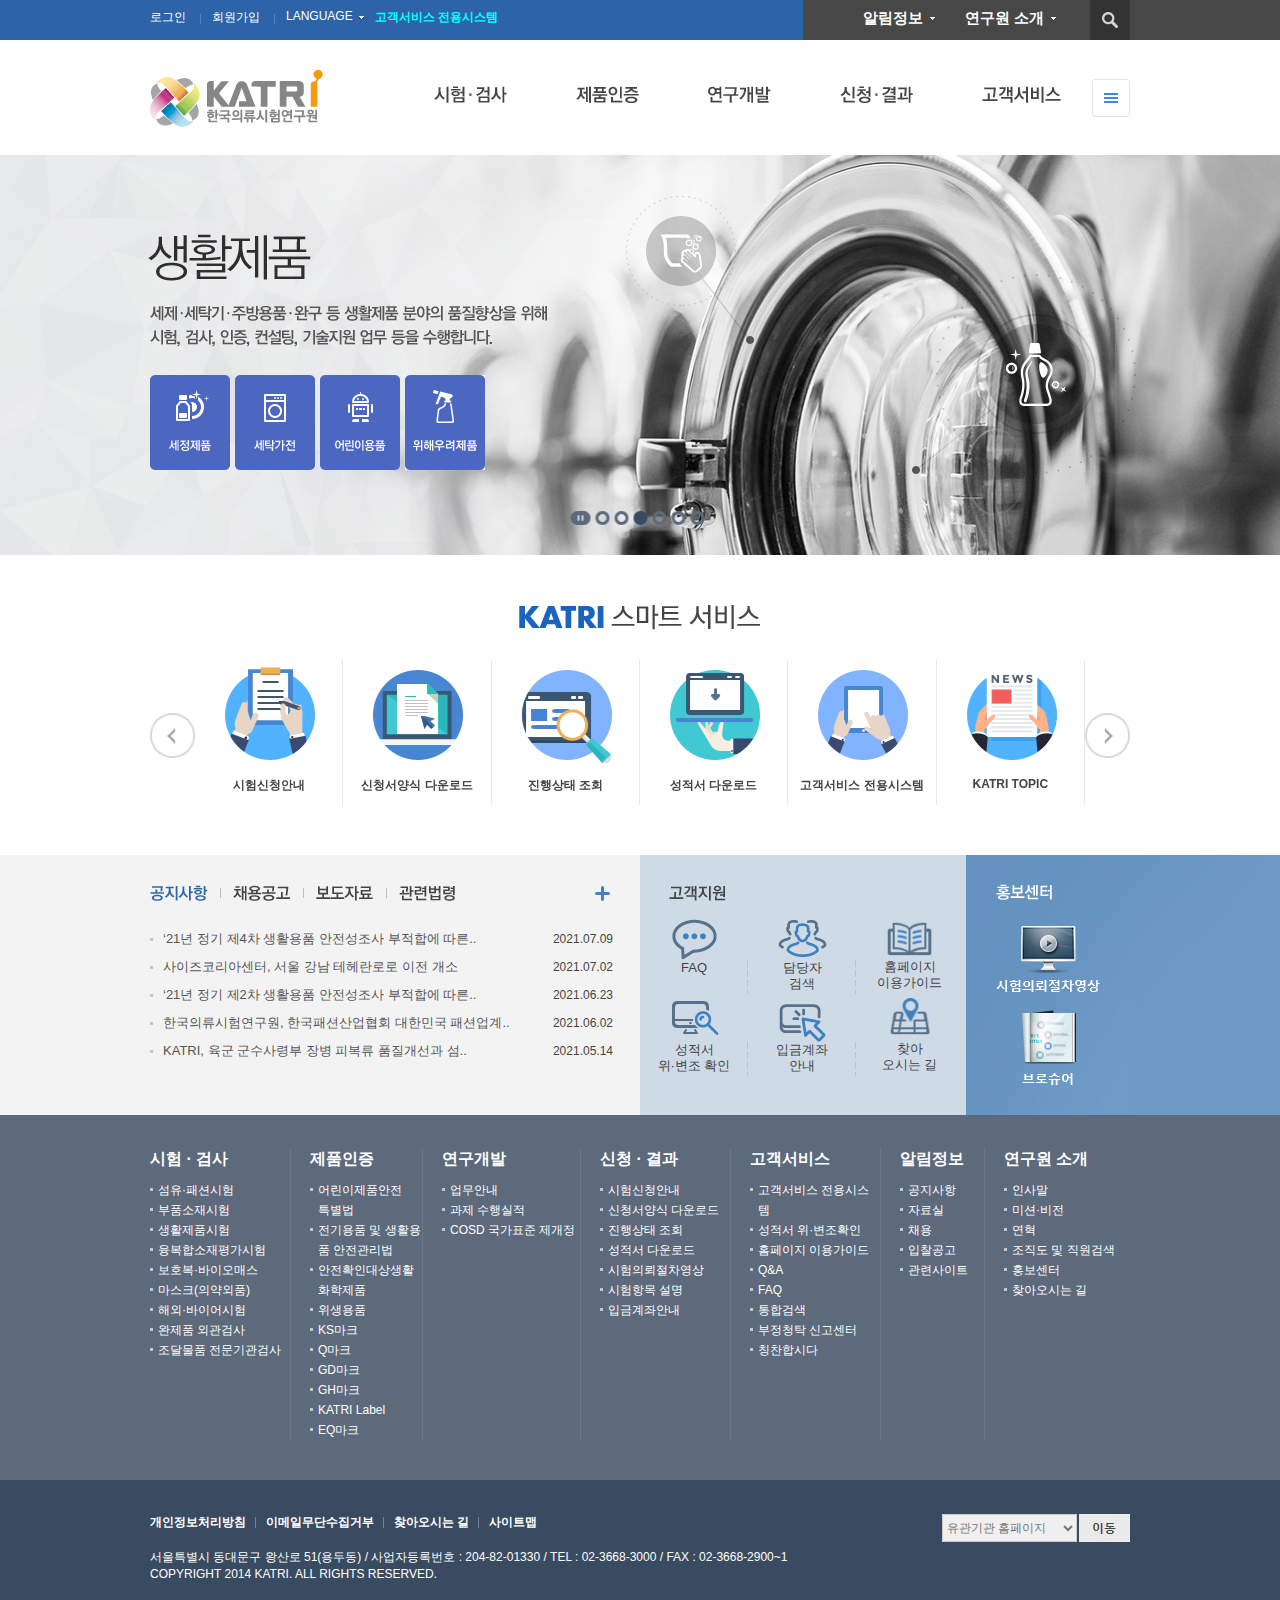
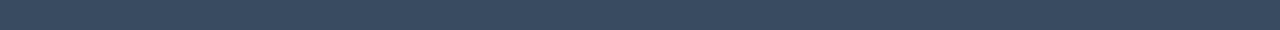
<file: index.html>
<!DOCTYPE html>
<html lang="ko">
<head>
    <meta charset="UTF-8">
    <meta http-equiv="X-UA-Compatible" content="IE=edge">
    <title>김재옥 - 한국의류시험연구원 KATRI</title>
    <link rel="stylesheet" href="css/katriMenu.css">

    <script src="js/jquery-1.11.3.js"></script>
    <script src="js/jquery.bxslider.min.js"></script>
    <script src="js/swiper.js"></script>
    <script src="js/sw.js"></script>
    <script src="js/katriMenu.js"></script>
    <script src="js/prefixfree.min.js"></script>
</head>
<body>
    <div id="skipNavi"><a href="#">본문바로가기</a></div>
    <hr/>
    <div id="wrap">
        <!-- header -->
        <header>
            <!-- topMenu -->
            <dl class="topMenu">
                <dt class="blind">탑메뉴</dt>
                <dd class="login"><a href="#">로그인</a></dd>
                <dd class="login"><a href="sub_join.html">회원가입</a></dd>
                <dd class="lang"><a href="#">LANGUAGE</a></dd>
                <dd class="custom"><a href="#">고객서비스 전용시스템</a></dd>
            </dl>
            <!-- serach-->
            <dl class="search">
                <dt class="blind">검색</dt>
                <dd class="news"><a href="#">알림정보</a></dd>
                <dd class="people"><a href="#">연구원 소개</a></dd>
            </dl>
            <form action="#" method='post'>
                <fieldset>
                    <legend class="blind">통합검색</legend>
                    <input type="image" class="button" src="images/btn_search_off.gif" alt="검색버튼">
                </fieldset>
            </form>
            <!-- logo -->
            <h1 class="logo"><a href="index.html"><img src="images/logo.gif" alt="KATRI 한국의류시험연구원로고"></a></h1>
            <!-- menu 5ea-->
            <h2 class="blind">주메뉴</h2>
            <ul id="gnb" class="gnb">
                <li class="nav"><a href="sub_join.html"><img src="images/gnb1.gif" alt="시험,검사"></a>
                <ul class="menu1">
                    <li><dl>
                        <dt>섬유 &middot; 패션시험</dt>
                            <dd><a href="#">시험안내</a></dd>
                            <dd><a href="#">섬유품질시험</a></dd>
                            <dd><a href="#">품목별시험</a></dd>

                        <dt>부품소재시험</dt>
                            <dd><a href="#">자동차 내&middot;외장재</a></dd>
                            <dd><a href="#">가구(원부자재)</a></dd>
                            <dd><a href="#">전기전자제품</a></dd>
                            <dd><a href="#">토목섬유</a></dd>
                            <dd><a href="#">건축내외장재</a></dd>
                            <dd><a href="#">기타산업자재</a></dd>
                        </dl>
                    </li>
                    <li>
                        <dl>
                            <dt>생활제품시험</dt>
                                <dd><a href="#">세정제품</a></dd>
                                <dd><a href="#">세탁가전</a></dd>
                                <dd><a href="#">어린이용품</a></dd>
                                <dd><a href="#">생활용품류</a></dd>
                        </dl>
                    </li>
                    <li>
                        <dl>
                            <dt>융복합소재평가시험</dt>
                                <dd><a href="#">평가시험안내</a></dd>
                                <dd><a href="#">평가시험분야</a></dd>  

                            <dt>보호복&middot;바이오매스<dt>
                                <dd><a href="#">보호복</a></dd>
                                <dd><a href="#">바이오매스</a></dd>
                                <dd><a href="#">석면조사&middot;부석</a></dd>
                        </dl>
                    </li>
                    <li>
                        <dl>
                            <dt>해외&middot;바이어시험</dt>
                                <dd><a href="#">해외협력바이어시험</a></dd>
                                <dd><a href="#">일반바이어시험</a></dd>
                                <dd><a href="#">CPSIA시험</a></dd>
                                <dd><a href="#">일본 QTEC</a></dd>
                                <dd><a href="#">중국 GB시험</a></dd>
                                <dd><a href="#">중국 현지시험</a></dd>
                        </dl>
                    </li>
                    <li>
                        <dl class="last">
                            <dt>완재품 외관검사</dt>
                                <dd><a href="#">국내검사&middot;해외검사</a></dd>

                            <dt>조달물품 전문기관검사</dt>
                                <dd><a href="#">개요</a></dd>
                                <dd><a href="#">업무절차</a></dd>
                                <dd><a href="#">수수료</a></dd>
                            
                        </dl>
                    </li>
                </ul>
            </li>
            <li class="nav">
                <a href="sub_notice.html"><img src="images/gnb2.gif" alt="제품인증"></a>
            <ul class="menu2">
                <li>
                    <h3>어린이제품 안전 특별법 대상</h3>
                    <dl class="first">
                        <dt>공급자적합성확인</dt>
                            <dd><a href="#">대상품목</a></dd>
                            <dd><a href="#">신청절차</a></dd>

                        <dt>안전확인 (KR)</dt>
                            <dd><a href="#">대상품목</a></dd>
                            <dd><a href="#">신청절차</a></dd>
                            <dd><a href="#">변경신고</a></dd>
                            <dd><a href="#">면제신고</a></dd>
                            <dd><a href="#">사전통관확인</a></dd>
                            <dd><a href="#">병행수입신고</a></dd>
                            <dd><a href="#">수수료</a></dd>
                    </dl>
                    <dl class="scnd">
                        <dt>안전인증(KC)</dt>
                            <dd><a href="#">대상품목</a></dd>
                            <dd><a href="#">신청절차</a></dd>
                            <dd><a href="#">안정성 증명신청</a></dd>
                            <dd><a href="#">변경신고</a></dd>
                            <dd><a href="#">면제신고</a></dd>
                            <dd><a href="#">사전통관확인</a></dd>
                            <dd><a href="#">동일모델확인</a></dd>
                            <dd><a href="#">병행수입신고</a></dd>
                            <dd><a href="#">안전인증 취소 및 정지</a></dd>
                            <dd><a href="#">수수료</a></dd>
                    </dl>
                </li>
                <li>
                    <h3>품질경영 및 공산품안전관리법 대상</h3>
                    <dl class="first">
                        <dt>안전품질표시 (KC)</dt>
                            <dd><a href="#">대상품목</a></dd>
                            <dd><a href="#">신청절차</a></dd>
                        <dt>자율안전확인 (KC)</dt>
                            <dd><a href="#">대상품목</a></dd>
                            <dd><a href="#">신청절차</a></dd>
                            <dd><a href="#">변경신고</a></dd>
                            <dd><a href="#">면제신고</a></dd>
                            <dd><a href="#">사전통관확인</a></dd>
                            <dd><a href="#">동일모델확인</a></dd>
                            <dd><a href="#">병행수입신고</a></dd>
                    </dl>
                    <dl class="scnd">
                        <dt>안전인증 (KC)</dt>
                        <dd><a href="#">대상품목</a></dd>
                        <dd><a href="#">신청절차</a></dd>
                        <dd><a href="#">안정성 증명신청</a></dd>
                        <dd><a href="#">변경신고</a></dd>
                        <dd><a href="#">면제신고</a></dd>
                        <dd><a href="#">사전통관확인</a></dd>
                        <dd><a href="#">동일모델확인</a></dd>
                        <dd><a href="#">병행수입신고</a></dd>
                        <dd><a href="#">안전인증 취소 및 정지</a></dd>
                        <dd><a href="#">수수료</a></dd>
                    </dl>
                </li>
                <li>
                    <dl>
                        <dt class="top">우해우려제품</dt>
                        <dd><a href="#">업무안내</a></dd>
                        <dd><a href="#">자가검사절차</a></dd>
                        <dd><a href="#">수수료</a></dd>
                    </dl>
                    <dl>
                        <dt>KS마크</dt>
                        <dd><a href="#">업무안내</a></dd>
                        <dd><a href="#">신청절차</a></dd>
                    </dl>
                    <dl>
                        <dt>Q마크</dt>
                        <dd><a href="#">업무안내</a></dd>
                        <dd><a href="#">신청절차</a></dd>
                    </dl>
                </li>
                <li class="last">
                    <dl>
                        <dt class="top">GH마크</dt>
                        <dd><a href="#">GH마크</a></dd>
                    </dl>
                    <dl>
                        <dt>KATRI Label</dt>
                        <dd><a href="#">KATRI Label</a></dd>
                    </dl>
                    <dl>
                        <dt>EQ마크</dt>
                        <dd><a href="#">업무안내</a></dd>
                        <dd><a href="#">신청절차</a></dd>
                        <dd><a href="#">KAS 절차목록</a></dd>
                    </dl>
                </li>
            </ul>
            </li>
            <li class="nav">
                <a href="sub_join.html"><img src="images/gnb3.gif" alt="연구개발"></a>
                <ul class="menu3">
                    <li><a href="#">업무안내</a></li>
                    <li><a href="#">과제 수행실적</a></li>
                    <li><a href="#">COSD 국가표준 제개정</a></li>
                </ul>
            </li>
            <li class="nav">
                <a href="sub_notice.html"><img src="images/gnb4.gif" alt="신청,결과"></a>
                <ul class="menu4">
                    <li><a href="#">시험신청안내</a></li>
                    <li><a href="#">신청서양식 다운로드</a></li>
                    <li><a href="#">진행상태 조회</a></li>
                    <li><a href="#">성적서 다운로드</a></li>
                    <li><a href="#">시험의뢰서절차영상</a></li>
                    <li><a href="#">시험항목 설명</a></li>
                    <li><a href="#">입금계좌안내</a></li>
                </ul>
            </li>
            <li class="nav">
                <a href="sub_join.html"><img src="images/gnb5.gif" alt="고객서비스"></a>
                <ul class="menu5">
                    <li><a href="#">고객서비스 전용시스템</a></li>
                    <li><a href="#">성적서 위&middot;변조확인</a></li>
                    <li><a href="#">Q&amp;A</a></li>
                    <li><a href="#">FAQ</a></li>
                    <li><a href="#">통합검색</a></li>
                </ul>
            </li>
        
            </ul>
            <!-- all menu -->
            <dl class="totalMenu">
                <dt><a href="#">전체메뉴열기</a></dt>
                    <dd>
                        <!-- full menu : ul>li>a -->
                    </dd>
            </dl>
            <!-- totalMenu-->
        </header>

        <section class="main_swipe">
        <h4 class="blind">메인 슬라이딩</h4>
        <div id="swipe" class="swipe">
            <ul id="banner_tab" class="banner_tab">
                <li class="ban1">
                    <p><strong>섬유&middot;패션</strong>
                        한국의류시험연구원은 섬유&middot;패션 시험분야의 국내 최고 전문기관으로서 최첨단 장비와 우수 인력을 바탕으로 시험, 검사, 인증을 수행합니다.
                    </p>
                    <ul>
                        <li><a href="#"><img src="images/visual1_bt1.png" alt="시험안내"></a></li>
                        <li><a href="#"><img src="images/visual1_bt2.png" alt="섬유품질시험"></a></li>
                        <li><a href="#"><img src="images/visual1_bt3.png" alt="품목별시험"></a></li>
                    </ul>
                </li>
                <li class="ban2">
                    <p><strong>부품소재</strong>
                    자동차&middot;가구&middot;건축&middot;전기전자제품&middot;토목 등 부품소재
                    분야의 품질향상을 위해 시험, 검사, 인증, 컨설팅, 기술 지원 업무 등을 수행합니다.
                    </p>
                    <ul>
                        <li><a href="#"><img src="images/visual2_bt1.png" alt="자동차 내,외장재"></a></li>
                        <li><a href="#"><img src="images/visual2_bt2.png" alt="가구"></a></li>
                        <li><a href="#"><img src="images/visual2_bt3.png" alt="전기전자제품"></a></li>
                    </ul>
                </li>
                <li class="ban3">
                    <p><strong>생활제품</strong>
                    세제&middot;세탁기&middot;주방용품&middot;완구 등 생활제품 분야의 품질향상을 위해 시험, 검사, 인증, 컨설팅, 기술지원 업무 등을 수행합니다.
                    </p>
                    <ul>
                        <li><a href="#"><img src="images/visual3_bt1.png" alt="세정제품"></a></li>
                        <li><a href="#"><img src="images/visual3_bt2.png" alt="세탁가전"></a></li>
                        <li><a href="#"><img src="images/visual3_bt3.png" alt="어린이용품"></a></li>
                        <li><a href="#"><img src="images/visual3_bt4.png" alt="위해우려제품"></a></li>
                    </ul>
                </li>
                <li class="ban4">
                    <p><strong>인증</strong>
                    어린이제품 안전 특별법, 전기용품 및 생활품 안전관리법에 의거 소비자 안전 확보를 위한 법정 시험 및 인증을 수행합니다.
                    </p>
                    <ul>
                        <li><a href="#"><img src="images/visual4_bt1.png" alt="안전품질표시"></a></li>
                        <li><a href="#"><img src="images/visual4_bt2.png" alt="자율안전확인"></a></li>
                        <li><a href="#"><img src="images/visual4_bt3.png" alt="Q마크"></a></li>
                    </ul>
                </li>
                <li class="ban5">
                    <p><strong>대외협력</strong>
                    유수한 해외 시험인증기관과의 MOU 체결을 통해 업무협력, 기술교류, 상호협력등을 수행하여 글로벌 시험 인증기관으로 나아가고 있습니다.
                    </p>
                    <ul>
                        <li><a href="#"><img src="images/visual5_bt1.png" alt="바이어시험"></a></li>
                        <li><a href="#"><img src="images/visual5_bt2.png" alt="QTEC"></a></li>
                        <li><a href="#"><img src="images/visual5_bt3.png" alt="GB"></a></li>
                    </ul>
                </li>
                <li class="ban6">
                    <p><strong>특수시험</strong>
                    표준규격 개발, 섬유&middot;화학 소재에 대한 연구개발, 고부가가치신기술 개발 등을 통하여 연구원만의 특수시험을 진행하고 있습니다.
                    </p>
                    <ul>
                        <li><a href="#"><img src="images/visual6_bt1.png" alt="바이오매스"></a></li>
                        <li><a href="#"><img src="images/visual6_bt2.png" alt="융복합소재평가시험"></a></li>
                        <li><a href="#"><img src="images/visual6_bt3.png" alt="보호복"></a></li>
                    </ul>
                </li>
            </ul>
        </div>
        <ul class="ban_pagination">
            <li class="btn_auto pause">일시정지</li>
            <li><a href="#"></a></li>
            <li><a href="#"></a></li>
            <li><a href="#"></a></li>
            <li><a href="#"></a></li>
            <li><a href="#"></a></li>
            <li><a href="#"></a></li>

        </ul>
    </section>
        <!--  슬라이드메뉴 -->
        <section class="slideMenu">
            <div class="inner">
            <h4 class="smart"><img src="images/txt_katriservice.gif" alt="katri 스마트 서비스"></h4>
            <div class="slide_box">
                <ul class="slideList">
                    <li><a href="#"><img src="images/icon_service1.gif" alt="시험신청안내"><p>시험신청안내</p></a></li>
                    <li class="pt"><a href="#"><img src="images/icon_service2.gif" alt="신청서양식 다운로드"><p>신청서양식 다운로드</p></a></li>
                    <li><a href="#"><img src="images/icon_service3.gif" alt="진행상태 조회"><p>진행상태 조회</p></a></li>
                    <li><a href="#"><img src="images/icon_service4.gif" alt="성적서 다운로드"><p>성적서 다운로드</p></a></li>
                    <li><a href="#"><img src="images/icon_service5.gif" alt="고객서비스 전용시스템"><p>고객서비스 전용시스템</p></a></li>
                    <li><a href="#"><img src="images/icon_service6.gif" alt="KATRI TOPIC"><p>KATRI TOPIC</p></a></li>
                    <li><a href="#"><img src="images/icon_service7.gif" alt="시험항목 설명"><p>시험항목 설명</p></a></li>
                    <li><a href="#"><img src="images/icon_service8.gif" alt="위변조 확인"><p>위&middot;변조 확인</p></a></li>
                    <li><a href="#"><img src="images/icon_service9.gif" alt="어린이제품 인증정보"><p>어린이제품 인증정보</p></a></li>
                </ul>
            </div>
            <a href="#" class="prevBtn"></a>
            <a href="#" class="nextBtn"></a>
        </div>
        </section>

  <!--  공지사항 + 고객지원 홍보센터 -->
        <section class="notice">
            <h4>공지사항 & 고객지원 & 홍보센터</h4>
            <div class="inner">

            <div class="notice_tab">

                    <div class="tab_list">
                    <ul>
                      <li class="on"><span></span></li>
                      <li><span></span></li>
                      <li><span></span></li>
                      <li><span></span></li>
                    </ul>
                    </div>
                    <ul class="tab_txt">
                        <li><a href="#">‘21년 정기 제4차 생활용품 안전성조사 부적합에 따른..</a><span>2021.07.09</span></li>
                        <li><a href="#">사이즈코리아센터, 서울 강남 테헤란로로 이전 개소</a><span>2021.07.02</span></li>
                        <li><a href="#">‘21년 정기 제2차 생활용품 안전성조사 부적합에 따른..</a><span>2021.06.23</span></li>
                        <li><a href="#">한국의류시험연구원, 한국패션산업협회 대한민국 패션업계..</a><span>2021.06.02</span></li>
                        <li><a href="#">KATRI, 육군 군수사령부 장병 피복류 품질개선과 섬..</a><span>2021.05.14</span></li>
                    </ul>
                    <ul class="tab_txt none">
                        <li><a href="#">정규직전환형 직원 채용공고</a><span>2021.05.18</span></li>
                        <li><a href="#">경력직원 채용공고</a><span>2020.09.09</span></li>
                        <li><a href="#">한국의류시험연구원(KATRI)원장 초빙공고</a><span>2019.10.02</span></li>
                        <li><a href="#">2019년 정규직전환 인턴직원 채용공고</a><span>2019.07.16</span></li>
                        <li><a href="#">전산분야 전문가 계약직 채용공고</a><span>2019.07.03</span></li>
                    </ul>
                    <ul class="tab_txt none">
                        <li><a href="#">[국제섬유신문]'三憂堂 大賞' 섬유&middot;패션..</a><span>2017.06.12</span></li>
                        <li><a href="#">[국제섬유신문] KATRI, 미얀마시험&middot;인증 한수지도</a><span>2016.12.08</span></li>
                        <li><a href="#">[국제섬유신문] KATRI "유해물질 국내 반입..</a><span>2016.08.22</span></li>
                        <li><a href="#">[국제섬유신문] 보호복 국내서도 CE인증 획득 가능</a><span>2016.06.30</span></li>
                        <li><a href="#">[국제섬유신문] KATRI, 패션제품 안전관리&middot;기술동향..</a><span>2016.05.31</span></li>
                    </ul>
                    <ul class="tab_txt none">
                        <li><a href="#">공산품안전관리제도 운용요령</a><span>2014.01.02</span></li>
                        <li><a href="#">공산품의 석면안전기준</a><span>2014.01.02</span></li>
                        <li><a href="#">안전&middot;품질표시대상공산품의 안전&middot;품질표시기준</a><span>2014.01.02</span></li>
                        <li><a href="#">안전인증대상공산품의 안전기준</a><span>2014.01.02</span></li>
                        <li><a href="#">어린이보호포장대상공산품의 안전기준</a><span>2014.01.02</span></li>
                    </ul>
                <div class="btn_more"><a href="sub_notice.html"><img src="images/btn_more.gif" alt="더보기"></a></div>
            </div>
            <div class="customer">
                <div class="tit"><img src="images/txt_customer.gif" alt="고객지원"></div>
                <ul class="top">
                    <li><a href="#"><img src="images/icon_i1.gif" alt="FAQ"><p>FAQ</p></a></li>
                    <li><a href="#"><img src="images/icon_i2.gif" alt="담당자 검색"><p>담당자<br/>검색</p></a></li>
                    <li><a href="#"><img src="images/icon_i3.gif" alt="홈페이지 이용가이드"><p>홈페이지<br/>이용가이드</p></a></li>
                </ul>
                <ul class="bottom">
                    <li><a href="#"><img src="images/icon_i4.gif" alt="성적서 위변조 확인"><p>성적서<br/>위&middot;변조 확인</p></a></li>
                    <li><a href="#"><img src="images/icon_i5.gif" alt="입금계좌 안내"><p>입금계좌<br/>안내</p></a></li>
                    <li><a href="#"><img src="images/icon_i6.gif" alt="찾아오시는 길"><p>찾아<br/>오시는 길</p></a></li>
                </ul>
            </div>
            <div class="promotion">
             <p><a href="#" class="blind">시험의뢰절차영상</a></p>
             <p><a href="#" class="blind">브로슈어</a></p>
            </div>
        </div>
        </section>

  <!--  하단메뉴 -->
        <section class="bmenu">
            <h4 class="blind">하단메뉴</h4>
            <ul class="inner">
                <li>
                    <dl>
                        <dt>시험 &middot; 검사</dt>

                        <dd>섬유&middot;패션시험</dd>
                        <dd>부품소재시험</dd>
                        <dd>생활제품시험</dd>
                        <dd>융복합소재평가시험</dd>
                        <dd>보호복&middot;바이오매스</dd>
                        <dd>마스크(의약외품)</dd>
                        <dd>해외&middot;바이어시험</dd>
                        <dd>완제품 외관검사</dd>
                        <dd>조달물품 전문기관검사</dd>
                    </dl>
                </li>
                <li>
                    <dl>
                        <dt>제품인증</dt>

                        <dd>어린이제품안전<br/>특별법</dd>
                        <dd>전기용품 및 생활용품 안전관리법</dd>
                        <dd>안전확인대상생활화학제품</dd>
                        <dd>위생용품</dd>
                        <dd>KS마크</dd>
                        <dd>Q마크</dd>
                        <dd>GD마크</dd>
                        <dd>GH마크</dd>
                        <dd>KATRI Label</dd>
                        <dd>EQ마크</dd>
                        
                    </dl>
                </li>
                <li>
                    <dl>
                        <dt>연구개발</dt>

                        <dd>업무안내</dd>
                        <dd>과제 수행실적</dd>
                        <dd>COSD 국가표준 제개정</dd>
        
                    </dl>
                </li>
                <li>
                    <dl>
                        <dt>신청 &middot; 결과</dt>

                        <dd>시험신청안내</dd>
                        <dd>신청서양식 다운로드</dd>
                        <dd>진행상태 조회</dd>
                        <dd>성적서 다운로드</dd>
                        <dd>시험의뢰절차영상</dd>
                        <dd>시험항목 설명</dd>
                        <dd>입금계좌안내</dd>
        
                    </dl>
                </li>
                <li>
                    <dl>
                        <dt>고객서비스</dt>

                        <dd>고객서비스 전용시스템</dd>
                        <dd>성적서 위&middot;변조확인</dd>
                        <dd>홈페이지 이용가이드</dd>
                        <dd>Q&amp;A</dd>
                        <dd>FAQ</dd>
                        <dd>통합검색</dd>
                        <dd>부정청탁 신고센터</dd>
                        <dd>칭찬합시다</dd>
        
                    </dl>
                </li>
                <li>
                    <dl>
                        <dt>알림정보</dt>

                        <dd>공지사항</dd>
                        <dd>자료실</dd>
                        <dd>채용</dd>
                        <dd>입찰공고</dd>
                        <dd>관련사이트</dd>
                    </dl>
                </li>
                <li>
                    <dl>
                        <dt>연구원 소개</dt>

                        <dd>인사말</dd>
                        <dd>미션&middot;비전</dd>
                        <dd>연혁</dd>
                        <dd>조직도 및 직원검색</dd>
                        <dd>홍보센터</dd>
                        <dd>찾아오시는 길</dd>
                    </dl>
                </li>
            </ul>
        </section>

  <!--  footer -->
        <footer>
            <div class="inner">
            <div class="b_left">
                <div class="menuList">
                    <ul>
                        <li><a href="#">개인정보처리방침</a></li>
                        <li><a href="#">이메일무단수집거부</a></li>
                        <li><a href="#">찾아오시는 길</a></li>
                        <li><a href="#">사이트맵</a></li>
                    </ul>
                </div>
                <div class="copyright">
                    <p>서울특별시 동대문구 왕산로 51(용두동) / 사업자등록번호 : 204-82-01330 / TEL : 02-3668-3000 / FAX : 02-3668-2900~1<br/>
                        COPYRIGHT 2014 KATRI. ALL RIGHTS RESERVED.</p>
                </div>
            </div>

            <div class="familySite">
                <select>
                    <option value="#">유관기관 홈페이지</option>
                    <option value="#">산업통상자원부</option>
                    <option value="#">한국인정기구 KOLAS</option>
                    <option value="#">한국섬유산업연합회</option>
                    <option value="#">국가기술표준원</option>
                </select>
                <a href="#" class="move">이동</a>
            </div>
        </div>
        </footer>
    </div>
</body>
</html>
</file>
<file: css/katriMenu.css>
@charset "UTF-8";

/* import */
@import url(reset.css);


#skipNavi,.blind,.banner_tab p{position: absolute; top: -99999999px;}

body{font-size: 13px; font-family: "맑은고딕","Malgun Gothic",dotum,"돋움" ,sans-serif; color: #444; }
a{text-decoration: none; color: #444;}




#wrap{width:100%;background:url('../images/bg_wrapper.gif') no-repeat 50% 0; overflow: hidden;}
.inner{width: 980px; height: 100%; margin: 0 auto;  }
#wrap header{width: 980px; height: 155px; margin: 0 auto; position: relative;}
#wrap header form{position: absolute; top: 0; right: 0;}

/* top menu */
#wrap header .topMenu{padding-top: 9px; font-size: 12px;}
#wrap header .topMenu dd{float: left; margin-right: 11px; padding-right: 15px;}
#wrap header .topMenu .login{background: url('../images/icon_quickBar.gif') no-repeat 100% 60%; }
#wrap header .topMenu .lang{position: relative; padding-right: 11px; background: url('../images/icon_sc_arrow.gif') no-repeat 100% 7px;}
#wrap header .topMenu .lang ul{position: absolute; top: 31px;left: -10px; width: 120px; padding: 15px; border: 1px solid #bcbcbc; background: #f8f9fb; display: none;}
#wrap header .topMenu .lang ul li{padding-left: 15px; background: url('../images/icon_dot.gif') no-repeat 0 50%; line-height: 200%;}
#wrap header .topMenu .lang a{color: #fff; text-decoration: none;}
#wrap header .topMenu .login a{color: #fff; text-decoration: none;}
#wrap header .topMenu .custom a{color: aqua; text-decoration: none; font-weight: bold;}

/* search */
 #wrap header .search{padding-left: 713px;}
 #wrap header .search dd{float: left; margin-right: 30px; padding-right: 12px; background: url('../images/icon_sc_arrow.gif') no-repeat 100% 50%;}
 #wrap header .search dd a{color: #fff; font-size: 15px; font-weight: bold; text-decoration: none;}

 /* logo */
 #wrap header .logo{padding-top: 60px;}


 /* menu */
 #wrap header ul.gnb{position: relative; top: -41px; left: 284px;}

 /* sub menu */
 #wrap header ul.gnb ul{display: none;}
#wrap header ul.gnb li.nav{float:  left; padding-right: 69px;}
#wrap header ul.gnb>li>a{display: block;height: 70px;}
#wrap header ul.gnb li.nav .last{border-right: none;}
#wrap header ul.gnb li.nav dt{margin-top: 20px;margin-bottom: 12px; padding: 10px 15px; background: #f0f1f6; font-weight: bold; color: #333; letter-spacing: -1px;} 
.nav dd a, .nav li a{padding-left: 10px; background: url('../images/icon_dot.gif') no-repeat 0 50%; color: #555; line-height: 200%;}
.nav dd a:hover, .nav li a:hover{color: #2a67a1; font-weight: bold;}
ul.gnb .menu1,
ul.gnb .menu2{ position: absolute; top: 69px; left: -284px; z-index: 999; width: 980px; border: 1px solid #bcbcbc; background: #fff;}
ul.gnb .menu1 dl{float: left; width: 155px; height: 400px; padding: 0 20px; border-right: 1px solid #e8e8e8;}
ul.gnb .menu2 h3{padding: 10px; background: #e8f1fe; font-weight: bold; color: #2a67a1; text-align: center; }
ul.gnb .menu2 .first{float: left; padding-right: 40px;}
ul.gnb .menu2 .scnd{float: right;}
ul.gnb .menu2 li{float:left; height: 430px; padding: 20px; border-right: 1px solid #e8e8e8;}
ul.gnb .menu2 .top{margin-top: 60px;}
ul.gnb .menu3,
ul.gnb .menu4,
ul.gnb .menu5{position: absolute; left: 0;top: 69px; z-index: 99999; padding: 20px; border: 1px solid #bcbcbc; background: #fff; font-weight: bold; letter-spacing: -1px; line-height: 210%;}
ul.gnb .menu3 {left: 240px; width: 140px;}
ul.gnb .menu4 {left: 380px; width: 140px;}
ul.gnb .menu5 {left: 515px; width: 140px;}

/* total menu */

.totalMenu dt{position: absolute; top: 79px; right: 0;}
.totalMenu dt a{display: block;width: 38px; height: 38px; text-indent: -999999px; background: url('../images/btn_allmenu.gif') no-repeat 0 0;}

/* main slide */
section.main_swipe{position: relative; width: 100%; height: 400px;}
.swipe{overflow: hidden; height: 400px;  width: 100%; position: absolute; }

/* 컨트롤버튼 */
.ban_pagination{height: 14px;  position: absolute; left:50%; bottom: 30px; transform: translate(-50%, 0);  z-index: 99;}
.ban_pagination li{float: left; margin-right: 5px; z-index: 20; width: 14px; height: 14px;}
.ban_pagination li{background: url('../images/bt_control.png') no-repeat 0 0;  display: block; }
.ban_pagination li.on{background: url('../images/bt_control_on.png') no-repeat 0 0; display: block;}
.ban_pagination li a{display: block; width: 100%; height: 100%;}
.ban_pagination .btn_auto.pause{background: url('../images/bt_control_stop.png') no-repeat 0 0; width: 20px; height: 14px; float: left; margin-right: 5px; display: block; text-indent: -99999px; cursor: pointer;}
.ban_pagination .btn_auto{background: url('../images/bt_control_stop_on.png') no-repeat 0 0; width: 20px; height: 14px; float: left; margin-right: 5px; display: block; text-indent: -99999px; cursor: pointer;}

#swipe .banner_tab{width: 600%; height: 400px; position: relative;}
/* 슬라이딩 */
#swipe .banner_tab>li{ width: 16.6666667%; height: 400px; z-index: 10; float: left;position: relative;}
#swipe .banner_tab>li.ban1{background: url('../images/main_visual1.jpg') no-repeat 50% 0;}
#swipe .banner_tab>li.ban2{background: url('../images/main_visual2.jpg') no-repeat 50% 0;}
#swipe .banner_tab>li.ban3{background: url('../images/main_visual3.jpg') no-repeat 50% 0;}
#swipe .banner_tab>li.ban4{background: url('../images/main_visual4.jpg') no-repeat 50% 0;}
#swipe .banner_tab>li.ban5{background: url('../images/main_visual5.jpg') no-repeat 50% 0;}
#swipe .banner_tab>li.ban6{background: url('../images/main_visual6.jpg') no-repeat 50% 0;}

/* 슬라이딩 버튼 */

#swipe .banner_tab>li>ul{width: 980px; margin: 0 auto; padding-top: 220px;  }
#swipe .banner_tab>li>ul>li{float: left; margin-right: 5px;}
#swipe .banner_tab>li>ul>li:nth-child(2){transition-delay: 1s;}
#swipe .banner_tab>li>ul>li:nth-child(3){transition-delay: 1.5s;}
#swipe .banner_tab>li>ul>li:nth-child(4){transition-delay: 2s;}
/* 슬라이딩 인디케이터 */



/* 슬라이드메뉴 */
section.slideMenu{width: 100%; height: 250px; padding-top: 50px;}
section.slideMenu .inner{ position: relative;}
section.slideMenu h4.smart{width: 100%; height: 25px;}
section.slideMenu h4.smart img{display: block;position: absolute;left: 50%; transform: translate(-50%,0);}
section.slideMenu .slide_box{width: 890px; height: 145px; margin: 0 auto;padding-top: 30px; overflow: hidden;}
section.slideMenu .slide_box ul.slideList{ width: 100%; height: 100%;}
section.slideMenu .slide_box ul.slideList li{float: left; width: 150px; height: 145px; border-right: 1px solid #e8e8e8; box-sizing: border-box;}
section.slideMenu .slide_box ul.slideList li img{margin-left: 30px;}
section.slideMenu .slide_box ul.slideList li.pt img{padding-top: 10px;}

section.slideMenu .slide_box ul.slideList li p{text-align: center; display: block; margin-top: 13px; font-size: 12px; color: #444; font-weight: bold;}
section.slideMenu .slide_box ul.slideList li.pt p{margin-top: 17px;}

section.slideMenu .prevBtn{display: block; background: url('../images/btn_mprev.gif') no-repeat; width: 45px; height: 45px; background-size: 45px 45px; position: absolute; top: 108px; left: 0;}
section.slideMenu .nextBtn{display: block; background: url('../images/btn_mnext.gif') no-repeat; width: 45px; height: 45px; background-size: 45px 45px; position: absolute; top: 108px; right: 0;}


/* 공지사항 고객지원 홍보센터 */
section.notice{width: 100%; height: 260px;margin: 0 auto; background: url('../images/bg_Mnotice.gif') no-repeat center;}
section.notice h4{font-size: 0; }

    /* 공지사항 */
section.notice .notice_tab{width: 490px; height: 231px; padding-top: 29px; float: left; position: relative;}
section.notice .notice_tab .btn_more{position: absolute; top: 30px; right: 30px; cursor: pointer;}

section.notice .notice_tab .tab_list li span{width:58PX; height: 16px; float: left; display: block; position: absolute; top: 30px; cursor: pointer;}
section.notice .notice_tab .tab_list li span::after{content: ''; width: 1px; height: 16px;display: block; background: url('../images/icon_bar1x11_2.gif') no-repeat 0 center; margin-left: 70px;}
section.notice .notice_tab .tab_list li:nth-child(4) span::after{background: none;}
section.notice .notice_tab .tab_list li:nth-child(1) span{background: url('../images/tab1.gif') no-repeat 0 0;}
section.notice .notice_tab .tab_list li:nth-child(2) span{background: url('../images/tab2.gif') no-repeat 0 0; left: 83px;}
section.notice .notice_tab .tab_list li:nth-child(3) span{background: url('../images/tab3.gif') no-repeat 0 0; left: 166px;}
section.notice .notice_tab .tab_list li:nth-child(4) span{background: url('../images/tab4.gif') no-repeat 0 0; left: 249px;}

section.notice .notice_tab .tab_list li:nth-child(1).on span{background: url('../images/tab1_over.gif') no-repeat 0 0;}
section.notice .notice_tab .tab_list li:nth-child(2).on span{background: url('../images/tab2_over.gif') no-repeat 0 0; left: 83px;}
section.notice .notice_tab .tab_list li:nth-child(3).on span{background: url('../images/tab3_over.gif') no-repeat 0 0; left: 166px;}
section.notice .notice_tab .tab_list li:nth-child(4).on span{background: url('../images/tab4_over.gif') no-repeat 0 0; left: 249px;}


section.notice .notice_tab>ul.tab_txt{display: block; position: absolute; top: 70px; left: 0; width: 490px;}
section.notice .notice_tab>ul.tab_txt.none{display: none;}
section.notice .notice_tab>ul.tab_txt>li{line-height: 28px; width: 100%; height: 28px;  padding-left: 13px; background: url('../images/icon_dot3x3.gif') no-repeat 0 13px;}
section.notice .notice_tab>ul.tab_txt>li>a{color: #555; display: block; width: 355px; float: left;}
section.notice .notice_tab>ul.tab_txt>li>span{float: right; font-size: 12px; margin-right: 40px;}

    /* 고객지원 */
section.notice .customer{width: 326px; height: 201px; padding: 29px 0 30px 0; float: left;}
section.notice .customer .tit{padding-left: 29px; margin-bottom: 11px;}
section.notice .customer li{width: 108px; height: 82px; background: url('../images/icon_dotBg2.gif') repeat-y right 0; float: left;}
section.notice .customer li:last-child{width: 107px; background: none;}
section.notice .customer li:last-child img{width: 100%;}
section.notice .customer li p{text-align: center; line-height: 16px;}

    /* 홍보센터 */
section.notice .promotion{width: 164px; height: 260px; float: left; background: url('../images/right_Con_bg.jpg') no-repeat; position: relative;}
section.notice .promotion p:nth-child(1) a{position: absolute; top: 65px; width: 100%; height: 80px;}
section.notice .promotion p:nth-child(2) a{position: absolute; top: 145px; width: 100%; height: 80px; margin-top: 10px;}


/* 하단메뉴 */
section.bmenu{width: 100%; height: 291px;  background: #5d6a7b; padding: 34px 0 40px 0;}
section.bmenu ul.inner{ height: 100%; background: url('../images/bg_footList.gif')repeat-y 0 0; }
section.bmenu>ul>li{float: left;}
section.bmenu>ul>li:nth-child(1){width: 140px;}
section.bmenu>ul>li:nth-child(2){width: 112px; padding-left: 20px;}
section.bmenu>ul>li:nth-child(3){width: 138px;padding-left: 20px;}
section.bmenu>ul>li:nth-child(4){width: 130px;padding-left: 20px;}
section.bmenu>ul>li:nth-child(5){width: 130px;padding-left: 20px;}
section.bmenu>ul>li:nth-child(6){width: 84px;padding-left: 20px;}
section.bmenu>ul>li:nth-child(7){width: 124px;padding-left: 20px;}

section.bmenu>ul>li dt{font-size: 16px; color: #fff; font-weight: bold; margin-bottom: 10px;} 
section.bmenu>ul>li dd{font-size: 12px; color: #fff; line-height: 20px; padding-left: 8px; background: url('../images/icon_dot3x3.gif') no-repeat left 8px; cursor: pointer;} 


/* 푸터 */
footer{width: 100%; height: 116px; background: #394b61; padding-top: 34px;}

footer .b_left{float: left ; width: 80%;}
footer .b_left .menuList{width: 100%; height: 35px;}
footer .b_left .menuList ul li{float: left; margin-right: 10px;}
footer .b_left .menuList ul li a{background: url('../images/icon_bar1x11.gif') no-repeat right; color: #fff; font-size: 12px; padding-right: 10px; font-weight: bold;}
footer .b_left .menuList ul li:last-child a{background: none;}

footer .b_left .copyright{width: 100%; color: #fff;}
footer .b_left .copyright p{font-size: 12px; line-height: 17px;}

footer .familySite{float: right;} 
footer .familySite select{float: left; width: 135px; height: 28px; line-height: 28px; font-size: 12px; color:#767676; border: 1px solid #ccc; outline: none;}
footer .familySite a{display: block; float: left; width: 51px; height: 28px;  background: url('../images/next.jpg') no-repeat; margin-left: 2px; text-indent: -99999px;}
</file>
